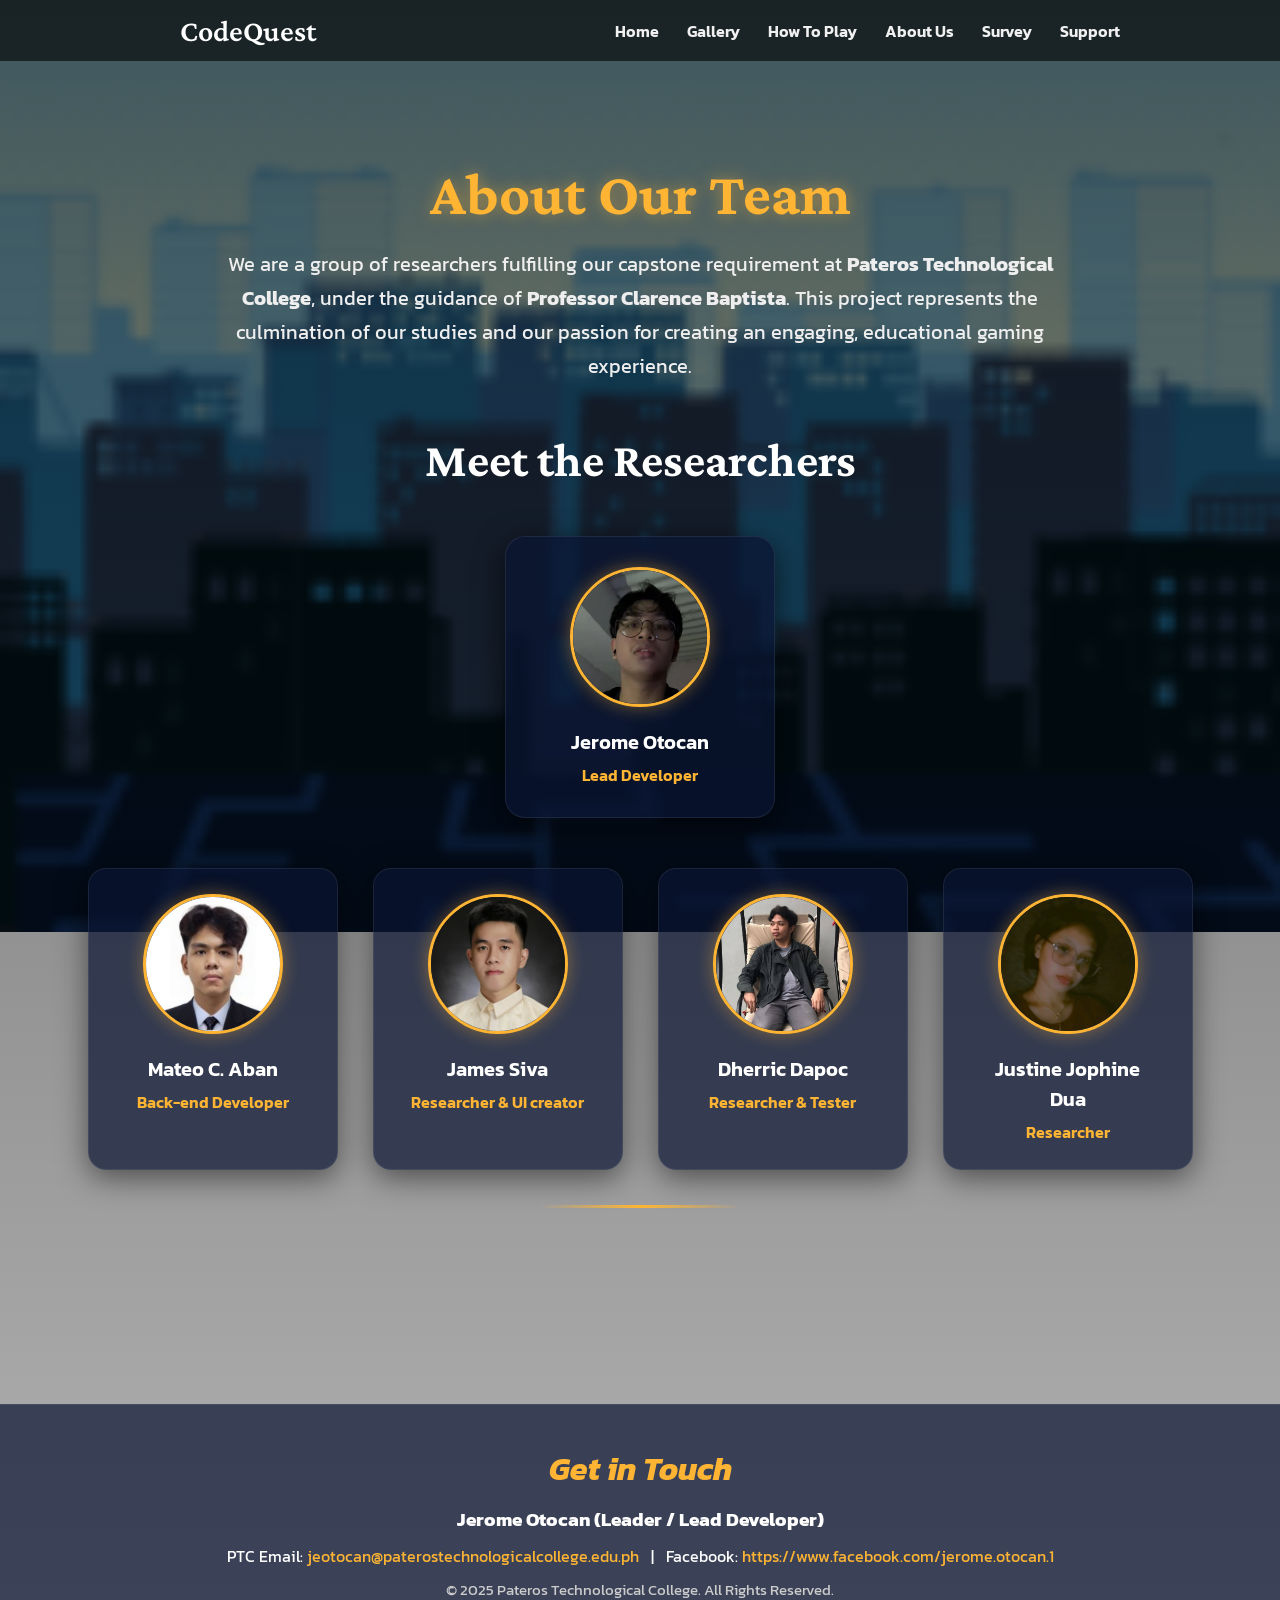
<file: About/about.html>
<!DOCTYPE html>
<html lang="en">
<head>
    <meta charset="UTF-8">
    <meta name="viewport" content="width=device-width, initial-scale=1.0">
    <title>About Us</title>
    <link rel="stylesheet" href="Style.css">
</head>
<body>
<!-- NAVBAR -->
<header class="nav">
    <a href="../Index.html" class="brand">CodeQuest</a>
    <ul class="menu">
        <li><a href="../Index.html">Home</a></li>
        <li><a href="../Index.html#preview">Gallery</a></li>
        <li><a href="#" class="how-to-play-link">How To Play</a></li>
        <li><a href="about.html">About Us</a></li>
        <li><a href="../Survey/Survey.html">Survey</a></li>
        <li><a href="../Support/Support.html">Support</a></li>
    </ul>
</header>
<!-- ABOUT OUR TEAM SECTION -->
<section class="about-team">
  <h2 class="about-title">About Our Team</h2>
  <p class="about-desc">
    We are a group of researchers fulfilling our capstone requirement at <b>Pateros Technological College</b>, under the guidance of <b>Professor Clarence Baptista</b>. This project represents the culmination of our studies and our passion for creating an engaging, educational gaming experience.
  </p>
  <h2 class="meet-title">Meet the Researchers</h2>
  <div class="team-container">
    <!-- Leader in the middle top -->
    <div class="leader-card">
      <div class="profile-pic">
        <img src="otocan.png" alt="Jerome Otocan">
      </div>
      <div class="profile-name">Jerome Otocan</div>
      <div class="profile-role leader">Lead Developer</div>
    </div>
    <div class="members-row">
      <div class="member-card">
        <div class="profile-pic">
          <img src="Mateo.png" alt="Mateo C. Aban">
        </div>
        <div class="profile-name">Mateo C. Aban</div>
        <div class="profile-role">Back-end Developer</div>
      </div>
      <div class="member-card">
        <div class="profile-pic">
          <img src="james.png" alt="james siva">
        </div>
        <div class="profile-name">James Siva</div>
        <div class="profile-role">Researcher & UI creator</div>
      </div>
      <div class="member-card">
        <div class="profile-pic">
          <img src="Dherric.png" alt="Dherric Dapoc">
        </div>
        <div class="profile-name">Dherric Dapoc</div>
        <div class="profile-role">Researcher & Tester</div>
      </div>
      <div class="member-card">
        <div class="profile-pic">
          <img src="justine.png" alt="Justine Jophine Dua">
        </div>
        <div class="profile-name">Justine Jophine Dua</div>
        <div class="profile-role">Researcher</div>
      </div>
    </div>
  </div>
</section>
<footer class="about-footer">
    <h3 class="footer-title">Get in Touch</h3>
    <div class="footer-leader">
        Jerome Otocan (Leader / Lead Developer)
    </div>
    <div class="footer-contact">
        PTC Email: <a href="mailto:jeotocan@paterostechnologicalcollege.edu.ph">jeotocan@paterostechnologicalcollege.edu.ph</a>
        &nbsp; | &nbsp;
        Facebook: <a href="https://www.facebook.com/jerome.otocan.1" target="_blank">https://www.facebook.com/jerome.otocan.1</a>
    </div>
    <div class="footer-school">
        © 2025 Pateros Technological College. All Rights Reserved.
    </div>
</footer>

<!-- ...your about content... -->

<!-- HOW TO PLAY MODAL -->
<div id="howToPlayModal" class="modal">
  <div class="modal-content">
    <span class="close" id="closeModal">&times;</span>
    <h2>How to Play: CodeQuest</h2>
    <h3>Getting Started</h3>
    <ol>
      <li>Click the <b>Download</b> button to get the game.</li>
      <li>Install and launch CodeQuest.</li>
      <li>Choose your character.</li>
      <li>Complete quests, solve puzzles, and battle challenges to learn IT concepts.</li>
      <li>Track your progress and climb the Achievements!</li>
    </ol>
    <h3>Game Premise</h3>
    <p>
      CodeQuest is an action-adventure game where every quest teaches you something new about technology, coding, and IT history. Level up your IT knowledge while having fun!
    </p>
  </div>
</div>

<script>
document.addEventListener('DOMContentLoaded', function() {
    document.querySelector('.how-to-play-link').addEventListener('click', function(e) {
        e.preventDefault();
        document.getElementById('howToPlayModal').style.display = 'flex';
    });
    document.getElementById('closeModal').onclick = function() {
        document.getElementById('howToPlayModal').style.display = 'none';
    };
    window.onclick = function(event) {
        var modal = document.getElementById('howToPlayModal');
        if (event.target == modal) {
            modal.style.display = "none";
        }
    };
});
</script>
</body>
</html>
</file>
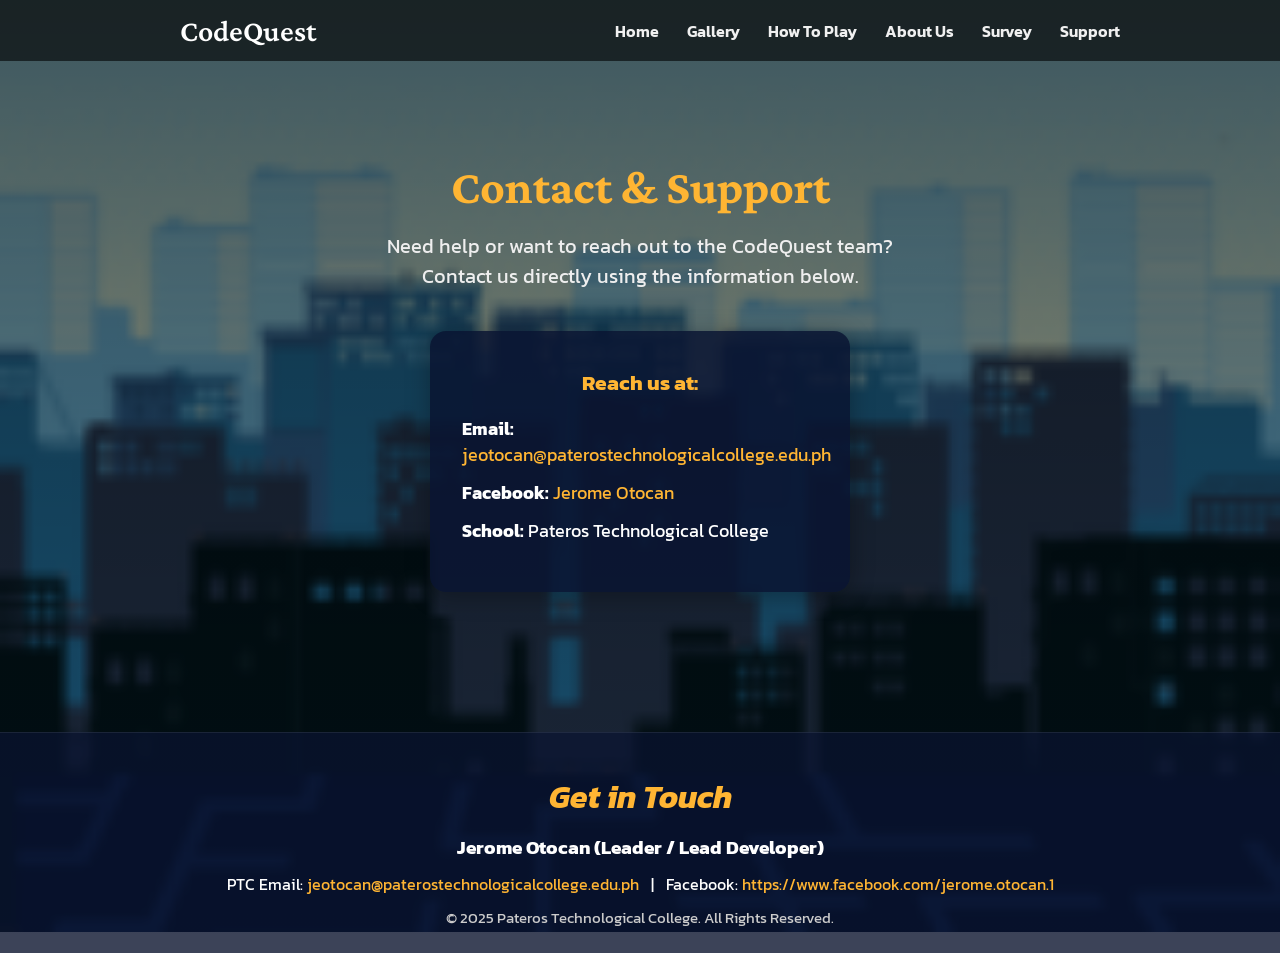
<file: Support/Support.html>
<!DOCTYPE html>
<html lang="en">
<head>
    <meta charset="UTF-8">
    <meta name="viewport" content="width=device-width, initial-scale=1.0">
    <title>Support | CodeQuest</title>
    <link rel="stylesheet" href="style.css">
</head>
<body>
<!-- NAVBAR -->
<header class="nav">
    <a href="../Index.html" class="brand">CodeQuest</a>
    <ul class="menu">
        <li><a href="../Index.html">Home</a></li>
        <li><a href="../Index.html#preview">Gallery</a></li>
        <li><a href="#" class="how-to-play-link">How To Play</a></li>
        <li><a href="../About/about.html">About Us</a></li>
        <li><a href="../Survey/Survey.html">Survey</a></li>
        <li><a href="Support.html">Support</a></li>
    </ul>
</header>

<!-- SUPPORT SECTION -->
<section class="support-section">
    <h2 class="support-title">Contact & Support</h2>
    <p class="support-desc">
        Need help or want to reach out to the CodeQuest team? Contact us directly using the information below.
    </p>
    <div class="support-contacts only">
        <h3>Reach us at:</h3>
        <p><strong>Email:</strong> <a href="mailto:jeotocan@paterostechnologicalcollege.edu.ph">jeotocan@paterostechnologicalcollege.edu.ph</a></p>
        <p><strong>Facebook:</strong> <a href="https://www.facebook.com/jerome.otocan.1" target="_blank">Jerome Otocan</a></p>
        <p><strong>School:</strong> Pateros Technological College</p>
    </div>
</section>

<footer class="about-footer">
    <h3 class="footer-title">Get in Touch</h3>
    <div class="footer-leader">
        Jerome Otocan (Leader / Lead Developer)
    </div>
    <div class="footer-contact">
        PTC Email: <a href="mailto:jeotocan@paterostechnologicalcollege.edu.ph">jeotocan@paterostechnologicalcollege.edu.ph</a>
        &nbsp; | &nbsp;
        Facebook: <a href="https://www.facebook.com/jerome.otocan.1" target="_blank">https://www.facebook.com/jerome.otocan.1</a>
    </div>
    <div class="footer-school">
        © 2025 Pateros Technological College. All Rights Reserved.
    </div>
</footer>

<!-- HOW TO PLAY MODAL -->
<div id="howToPlayModal" class="modal">
  <div class="modal-content">
    <span class="close" id="closeModal">&times;</span>
    <h2>How to Play: CodeQuest</h2>
    <h3>Getting Started</h3>
    <ol>
      <li>Click the <b>Download</b> button to get the game.</li>
      <li>Install and launch CodeQuest.</li>
      <li>Choose your character.</li>
      <li>Complete quests, solve puzzles, and battle challenges to learn IT concepts.</li>
      <li>Track your progress and climb the Achievements!</li>
    </ol>
    <h3>Game Premise</h3>
    <p>
      CodeQuest is an action-adventure game where every quest teaches you something new about technology, coding, and IT history. Level up your IT knowledge while having fun!
    </p>
  </div>
</div>

<script>
document.addEventListener('DOMContentLoaded', function() {
    document.querySelector('.how-to-play-link').addEventListener('click', function(e) {
        e.preventDefault();
        document.getElementById('howToPlayModal').style.display = 'flex';
    });
    document.getElementById('closeModal').onclick = function() {
        document.getElementById('howToPlayModal').style.display = 'none';
    };
    window.onclick = function(event) {
        var modal = document.getElementById('howToPlayModal');
        if (event.target == modal) {
            modal.style.display = "none";
        }
    };
});
</script>
</body>
</html>
</file>
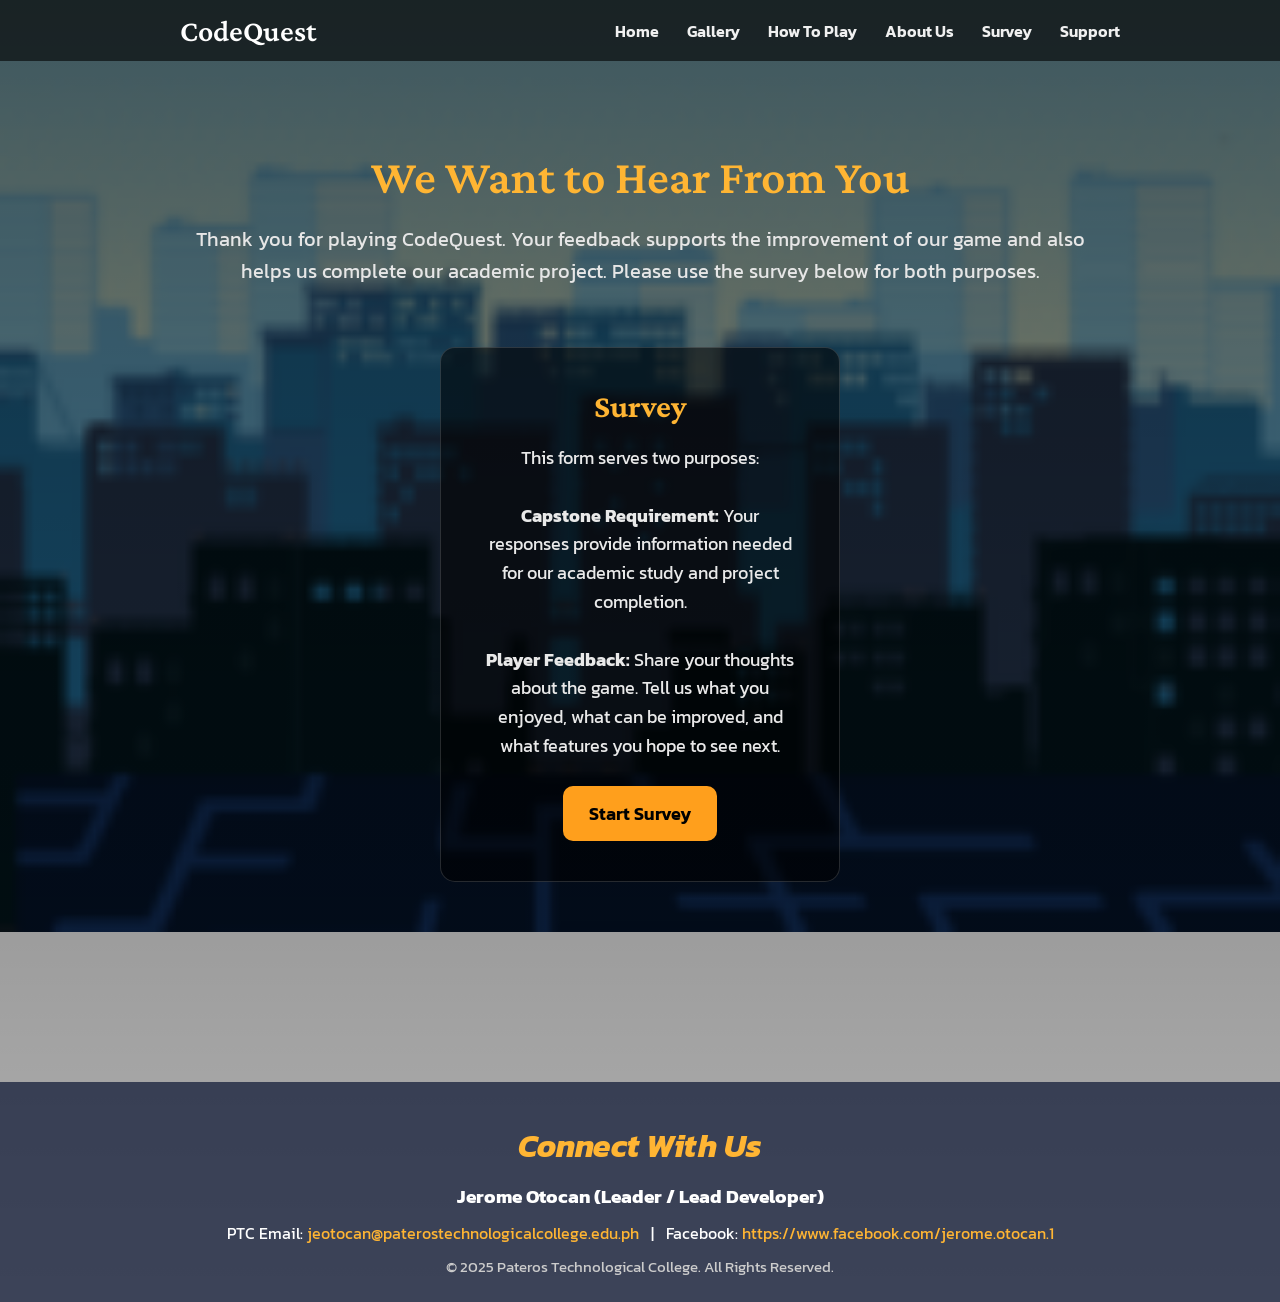
<file: Survey/Survey.html>
<!DOCTYPE html>
<html lang="en">
<head>
    <meta charset="UTF-8">
    <meta name="viewport" content="width=device-width, initial-scale=1.0">
    <title>Survey | CodeQuest</title>
    <link rel="stylesheet" href="style.css">
</head>
<body>

<!-- NAVBAR -->
<header class="nav">
    <a href="../Index.html" class="brand">CodeQuest</a>
    <ul class="menu">
        <li><a href="../Index.html">Home</a></li>
        <li><a href="../Index.html#preview">Gallery</a></li>
        <li><a href="#" class="how-to-play-link">How To Play</a></li>
        <li><a href="../About/about.html">About Us</a></li>
        <li><a href="../Survey/Survey.html">Survey</a></li>
        <li><a href="../Support/Support.html">Support</a></li>
    </ul>
</header>

<!-- SURVEY SECTION -->
<section class="survey-section">
    <h1 class="survey-title">We Want to Hear From You</h1>
    <p class="survey-subtitle">
        Thank you for playing CodeQuest. Your feedback supports the improvement of our game
        and also helps us complete our academic project. Please use the survey below for both purposes.
    </p>

    <div class="survey-container">
        <div class="survey-card">
            <h2 class="survey-card-title">Survey</h2>
            <p class="survey-card-text">
                This form serves two purposes: <br><br>
                <strong>Capstone Requirement:</strong> Your responses provide information needed for our academic study and project completion.<br><br>
                <strong>Player Feedback:</strong> Share your thoughts about the game. Tell us what you enjoyed, what can be improved, and what features you hope to see next.
            </p>
            <a href="https://docs.google.com/forms/d/e/1FAIpQLSc3VvL9um29IwCA069U_-2F_Uz23TfWFI28ro55uCOr4gHvhw/viewform" class="survey-btn primary" target="_blank">Start Survey</a>
        </div>
    </div>
</section>

<!-- FOOTER -->
<footer class="about-footer">
    <h3 class="footer-title">Connect With Us</h3>
    <div class="footer-leader">
        Jerome Otocan (Leader / Lead Developer)
    </div>
    <div class="footer-contact">
        PTC Email: <a href="mailto:jeotocan@paterostechnologicalcollege.edu.ph">jeotocan@paterostechnologicalcollege.edu.ph</a>
        &nbsp; | &nbsp;
        Facebook: <a href="https://www.facebook.com/jerome.otocan.1" target="_blank">https://www.facebook.com/jerome.otocan.1</a>
    </div>
    <div class="footer-school">
        © 2025 Pateros Technological College. All Rights Reserved.
    </div>
</footer>

<!-- HOW TO PLAY MODAL -->
<div id="howToPlayModal" class="modal">
  <div class="modal-content">
    <span class="close" id="closeModal">&times;</span>
    <h2>How to Play: CodeQuest</h2>
    <h3>Getting Started</h3>
    <ol>
      <li>Click the <b>Download</b> button to get the game.</li>
      <li>Install and launch CodeQuest.</li>
      <li>Choose your character.</li>
      <li>Complete quests, solve puzzles, and battle challenges to learn IT concepts.</li>
      <li>Track your progress and climb the Achievements!</li>
    </ol>
    <h3>Game Premise</h3>
    <p>
      CodeQuest is an action-adventure game where every quest teaches you something new about technology, coding, and IT history. Level up your IT knowledge while having fun!
    </p>
  </div>
</div>

<script>
document.addEventListener('DOMContentLoaded', function() {
    document.querySelector('.how-to-play-link').addEventListener('click', function(e) {
        e.preventDefault();
        document.getElementById('howToPlayModal').style.display = 'flex';
    });
    document.getElementById('closeModal').onclick = function() {
        document.getElementById('howToPlayModal').style.display = 'none';
    };
    window.onclick = function(event) {
        var modal = document.getElementById('howToPlayModal');
        if (event.target == modal) {
            modal.style.display = "none";
        }
    };
});
</script>
</body>
</html>
</file>
<file: About/Style.css>
/* IMPORT FONTS */
@import url('https://fonts.googleapis.com/css2?family=Kanit:wght@300;400;500;600&family=Crimson+Pro:wght@500;600&display=swap');

/* GLOBAL RESET */
* {
    margin: 0;
    padding: 0;
    box-sizing: border-box;
}

/* PAGE BACKGROUND */
body {
    background:
        linear-gradient(rgba(0,0,0,0.6), rgba(0,0,0,0.3)),
        url('Background.png') no-repeat center/cover fixed;
    min-height: 100vh;
    font-family: "Kanit", sans-serif;
    color: #ffffff;
}

/* NAVBAR */
.nav {
    width: 100%;
    padding: 14px 0;
    background: rgba(0, 0, 0, 0.6);
    display: flex;
    justify-content: flex-start;
    align-items: center;
    position: fixed;
    top: 0;
    z-index: 2000;
}

.brand {
    font-family: "Crimson Pro", serif;
    font-size: 30px;
    font-weight: 600;
    color: #fff;
    margin-left: 180px;
    text-decoration: none;
}

.brand:hover { color: #ffb533; }

.menu {
    list-style: none;
    display: flex;
    gap: 28px;
    margin-left: auto;
    margin-right: 160px;
}

.menu li a {
    text-decoration: none;
    color: #f0f0f0;
    font-size: 16px;
    font-weight: 600;
    transition: 0.3s;
}

.menu li a:hover {
    color: #ffb533;
    transform: scale(1.15);
}

/* ============================
   ABOUT TEAM MAIN CONTAINER
   ============================ */
.about-team {
    padding: 160px 40px; /* Fix gap from navbar */
    text-align: center;
    max-width: 1300px;
    margin: 0 auto;
    animation: fadeIn 1.4s ease forwards;
}

/* ABOUT TITLE */
.about-title {
    font-family: "Crimson Pro", serif;
    font-size: 60px;
    color: #ffb533;
    margin-bottom: 20px;
    text-shadow: 0 0 15px rgba(255, 181, 51, 0.5);
}

/* DESCRIPTION */
.about-desc {
    font-size: 20px;
    max-width: 900px;
    margin: 0 auto 50px auto;
    line-height: 1.7;
    color: #eee;
    opacity: 0;
    animation: fadeUp 1.2s ease forwards 0.3s;
}

/* GOLD DIVIDER */
.about-team::after {
    content: "";
    width: 200px;
    height: 3px;
    background: linear-gradient(to right, transparent, #ffb533, transparent);
    display: block;
    margin: 35px auto;
    opacity: 0;
    animation: fadeIn 1.2s ease forwards 0.6s;
}

/* MEET THE TEAM TITLE */
.meet-title {
    font-family: "Crimson Pro", serif;
    font-size: 48px;
    color: #fff;
    margin-top: 40px;
    margin-bottom: 50px;
    opacity: 0;
    animation: fadeUp 1.2s ease forwards 0.7s;
}

/* ============================
   TEAM LAYOUT
   ============================ */
.team-container {
    display: flex;
    flex-direction: column;
    gap: 50px;
    align-items: center;
}

/* ========== LEADER CARD ========== */
.leader-card {
    background: rgba(10, 20, 50, 0.75);
    padding: 30px 40px;
    border-radius: 20px;
    width: 270px;
    box-shadow: 0 8px 30px rgba(0,0,0,0.6);
    border: 1px solid rgba(255,255,255,0.08);
    backdrop-filter: blur(4px);
    transform: translateY(40px);
    opacity: 0;
    animation: fadeUp 1.2s ease forwards 0.9s;
    transition: 0.3s ease;
}

.leader-card:hover {
    transform: translateY(-10px) scale(1.03);
    box-shadow: 0 15px 40px rgba(255, 181, 51, 0.35);
}

/* PROFILE PIC CIRCLE */
.profile-pic {
    width: 140px;
    height: 140px;
    border-radius: 50%;
    overflow: hidden;
    margin: 0 auto 20px auto;
    border: 3px solid #ffb533;
    box-shadow: 0 0 18px rgba(255,181,51,0.4);
}

.profile-pic img {
    width: 100%;
    height: 100%;
    object-fit: cover;
}

/* NAME */
.profile-name {
    font-size: 20px;
    font-weight: 600;
    margin-bottom: 6px;
}

/* ROLE */
.profile-role {
    color: #ffb533;
    font-size: 16px;
    font-weight: 600;
}

/* ========== MEMBERS ROW ========== */
.members-row {
    display: flex;
    gap: 35px;
    flex-wrap: wrap;
    justify-content: center;
}

/* Member cards */
.member-card {
    background: rgba(10, 20, 50, 0.7);
    padding: 25px 35px;
    border-radius: 18px;
    width: 250px;
    text-align: center;
    border: 1px solid rgba(255,255,255,0.08);
    box-shadow: 0 8px 30px rgba(0,0,0,0.5);
    backdrop-filter: blur(4px);
    transform: translateY(40px);
    opacity: 0;
    animation: fadeUp 1.2s ease forwards;
    transition: 0.3s ease;
}

/* Animation delays */
.member-card:nth-child(1) { animation-delay: 1.1s; }
.member-card:nth-child(2) { animation-delay: 1.2s; }
.member-card:nth-child(3) { animation-delay: 1.3s; }
.member-card:nth-child(4) { animation-delay: 1.4s; }

/* Hover animation */
.member-card:hover {
    transform: translateY(-10px) scale(1.04);
    box-shadow: 0 15px 40px rgba(255,181,51,0.35);
}

.about-footer {
    margin-top: 1px;
    padding: 40px 0 24px 0;
    background: rgba(10, 20, 50, 0.7);
    text-align: center;
    color: #fff;
    border-top: 1px solid rgba(255,255,255,0.08);
    font-family: "Kanit", sans-serif;
}

.modal {
  display: none;
  position: fixed;
  z-index: 2000;
  left: 0; top: 0; width: 100vw; height: 100vh;
  background: rgba(0,0,0,0.7);
  align-items: center;
  justify-content: center;
}

.modal-content {
  background: #232232;
  padding: 32px 32px 24px 32px;
  border-radius: 16px;
  max-width: 600px;
  width: 90%;
  color: #fff;
  box-shadow: 0 8px 32px rgba(0,0,0,0.5);
  position: relative;
  font-family: "Kanit", sans-serif;
}

.modal-content h2 {
  color: #ffb533;
  margin-bottom: 18px;
}

.modal-content h3 {
  color: #ffb533;
  margin-top: 18px;
}

.modal-content ol {
  margin-left: 18px;
  margin-bottom: 18px;
}

.close {
  color: #fff;
  position: absolute;
  top: 18px;
  right: 24px;
  font-size: 32px;
  font-weight: bold;
  cursor: pointer;
  transition: color 0.2s;
}

.close:hover {
  color: #ffb533;
}

.footer-title {
    color: #ffb533;
    font-size: 2rem;
    font-style: italic;
    margin-bottom: 12px;
}

.footer-leader {
    font-size: 1.2rem;
    font-weight: bold;
    margin-bottom: 10px;
}

.footer-contact {
    font-size: 1rem;
    margin-bottom: 10px;
}

.footer-contact a {
    color: #ffb533;
    text-decoration: none;
    transition: color 0.2s;
}

.footer-contact a:hover {
    color: #29b7cf;
    text-decoration: underline;
}

.footer-school {
    font-size: 0.95rem;
    color: #ccc;
    margin-top: 10px;
}

/* ANIMATIONS */
@keyframes fadeUp {
    0% { opacity: 0; transform: translateY(40px); }
    100% { opacity: 1; transform: translateY(0); }
}

@keyframes fadeIn {
    0% { opacity: 0; }
    100% { opacity: 1; }
}

/* MOBILE RESPONSIVE */
@media (max-width: 768px) {
    .about-title { font-size: 42px; }
    .meet-title { font-size: 32px; }

    .leader-card, .member-card {
        width: 82%;
    }

    .profile-pic {
        width: 120px;
        height: 120px;
    }
}
</file>
<file: Support/style.css>
@import url('https://fonts.googleapis.com/css2?family=Kanit:wght@300;400;500;600&family=Crimson+Pro:wght@500;600&display=swap');

* {
    margin: 0;
    padding: 0;
    box-sizing: border-box;
}

body {
    background: 
        linear-gradient(rgba(0,0,0,0.6), rgba(0,0,0,0.3)),
        url('Background.png') no-repeat center/cover fixed;
    color: #c9c9c9;
    font-family: "Kanit", sans-serif;
    overflow-x: hidden;
}

html {
    scroll-behavior: smooth;
}

/* NAVBAR */
.nav {
    width: 100%;
    padding: 14px 0;
    background: rgba(0, 0, 0, 0.6);
    display: flex;
    justify-content: flex-start;
    align-items: center;
    position: fixed;
    top: 0;
    z-index: 1000;
}

.brand {
    font-family: "Crimson Pro", serif;
    font-size: 30px;
    font-weight: 600;
    color: #fff;
    margin-left: 180px;
    text-decoration: none;
}

.menu {
    list-style: none;
    display: flex;
    gap: 28px;
    margin-left: auto;
    margin-right: 160px;
}

.menu li a {
    text-decoration: none;
    color: #f0f0f0;
    font-size: 16px;
    font-weight: 600;
    transition: 0.3s;
    transform-origin: center;
}

.menu li a:hover {
    color: #ffb533;
    transform: scale(1.2);
}

/* SUPPORT SECTION */
.support-section {
    padding: 160px 20px 60px 20px;
    max-width: 600px;
    margin: 0 auto;
    text-align: center;
    opacity: 0;
    animation: fadeUp 1.2s ease forwards;
}

.support-title {
    font-size: 48px;
    color: #ffb533;
    margin-bottom: 18px;
    font-family: "Crimson Pro", serif;
}

.support-desc {
    color: #eee;
    font-size: 20px;
    margin-bottom: 40px;
}

.support-contacts.only {
    background: rgba(10, 20, 50, 0.85);
    padding: 36px 32px;
    border-radius: 16px;
    box-shadow: 0 4px 24px rgba(0,0,0,0.3);
    max-width: 420px;
    margin: 0 auto;
    text-align: left;
    color: #fff;
    opacity: 0;
    transform: translateY(40px);
    animation: fadeUp 1.2s ease forwards 0.3s; /* delayed animation */
}

.support-contacts.only h3 {
    color: #ffb533;
    margin-bottom: 18px;
    font-size: 1.3rem;
    text-align: center;
}

.support-contacts.only a {
    color: #ffb533;
    text-decoration: none;
}

.support-contacts.only a:hover {
    text-decoration: underline;
    color: #29b7cf;
}

.support-contacts.only p {
    margin: 12px 0;
    font-size: 1.1rem;
}

/* MODAL */
.modal {
  display: none;
  position: fixed;
  z-index: 2000;
  left: 0;
  top: 0;
  width: 100vw;
  height: 100vh;
  background: rgba(0,0,0,0.7);
  align-items: center;
  justify-content: center;
}

.modal.fade-in {
    animation: modalFadeIn 0.4s ease forwards;
}

.modal-content {
  background: rgba(20,20,30,0.98);
  padding: 32px;
  border-radius: 12px;
  max-width: 600px;
  width: 90%;
  color: #fff;
  box-shadow: 0 8px 32px rgba(0,0,0,0.5);
  position: relative;
  font-family: "Kanit", sans-serif;
}

.modal-content h2,
.modal-content h3 {
    color: #ffb533;
}

.modal-content ol {
  margin-left: 18px;
  margin-bottom: 18px;
}

.close {
  color: #fff;
  position: absolute;
  top: 18px;
  right: 24px;
  font-size: 32px;
  font-weight: bold;
  cursor: pointer;
  transition: color 0.2s;
}

.close:hover {
  color: #ffb533;
}

/* FOOTER */
.about-footer {
    margin-top: 80px;
    padding: 40px 0 24px 0;
    background: rgba(10, 20, 50, 0.7);
    text-align: center;
    color: #fff;
    border-top: 1px solid rgba(255,255,255,0.08);
    font-family: "Kanit", sans-serif;
    opacity: 0;
    animation: fadeIn 1.4s ease forwards 0.5s;
}

.footer-title {
    color: #ffb533;
    font-size: 2rem;
    font-style: italic;
    margin-bottom: 12px;
}

.footer-leader {
    font-size: 1.2rem;
    font-weight: bold;
    margin-bottom: 10px;
}

.footer-contact {
    font-size: 1rem;
    margin-bottom: 10px;
}

.footer-contact a {
    color: #ffb533;
    text-decoration: none;
    transition: color 0.2s;
}

.footer-contact a:hover {
    color: #29b7cf;
    text-decoration: underline;
}

.footer-school {
    font-size: 0.95rem;
    color: #ccc;
    margin-top: 10px;
}

/* ANIMATIONS */
@keyframes fadeUp {
    0% { opacity: 0; transform: translateY(40px); }
    100% { opacity: 1; transform: translateY(0); }
}

@keyframes fadeIn {
    0% { opacity: 0; }
    100% { opacity: 1; }
}

/* MOBILE RESPONSIVE */
@media (max-width: 900px) {
    .support-content {
        flex-direction: column;
        align-items: center;
    }
    .support-form, .support-contacts {
        max-width: 100%;
        min-width: unset;
        width: 100%;
    }
}
</file>
<file: Survey/style.css>
@import url('https://fonts.googleapis.com/css2?family=Kanit:wght@300;400;500;600&family=Crimson+Pro:wght@500;600&display=swap');

* {
    margin: 0;
    padding: 0;
    box-sizing: border-box;
}

body {
    background: 
        linear-gradient(rgba(0,0,0,0.6), rgba(0,0,0,0.3)),
        url('Background.png') no-repeat center/cover fixed;
    color: #fff;
    font-family: "Kanit", sans-serif;
    overflow-x: hidden;
}

html { scroll-behavior: smooth; }

/* NAVBAR */
.nav {
    width: 100%;
    padding: 14px 0;
    background: rgba(0,0,0,0.6);
    display: flex;
    justify-content: flex-start;
    align-items: center;
    position: fixed;
    top: 0;
    z-index: 1000;
}

.brand {
    font-family: "Crimson Pro", serif;
    font-size: 30px;
    font-weight: 600;
    color: #fff;
    margin-left: 180px;
    text-decoration: none;
}

.menu {
    list-style: none;
    display: flex;
    gap: 28px;
    margin-left: auto;
    margin-right: 160px;
}

.menu li a {
    text-decoration: none;
    color: #f0f0f0;
    font-size: 16px;
    font-weight: 600;
    transition: 0.3s ease;
}

.menu li a:hover {
    color: #ffb533;
    transform: scale(1.2);
}

/* SURVEY SECTION */
.survey-section {
    text-align: center;
    padding-top: 150px;
    padding-bottom: 120px;
    opacity: 0;
    animation: fadeUp 1.2s ease forwards;
}

.survey-title {
    font-family: "Crimson Pro", serif;
    font-size: 48px;
    font-weight: 600;
    margin-bottom: 20px;
    color: #ffb533;
}

.survey-subtitle {
    font-size: 20px;
    max-width: 900px;
    margin: 0 auto 60px auto;
    line-height: 1.6;
    color: #e6e6e6;
}

.survey-container {
    display: flex;
    justify-content: center;
    align-items: flex-start;
    gap: 20px;
    flex-wrap: wrap;
}

.survey-card {
    width: 400px;
    padding: 40px;
    background: rgba(0, 0, 0, 0.55);
    border-radius: 15px;
    backdrop-filter: blur(6px);
    border: 1px solid rgba(255, 255, 255, 0.15);
    transition: 0.3s ease;
    text-align: center;
    opacity: 0;
    transform: translateY(40px);
    animation: fadeUp 1.2s ease forwards;
}

.survey-card:hover {
    transform: translateY(-5px) scale(1.03);
    background: rgba(0, 0, 0, 0.7);
}

.survey-card-title {
    font-family: "Crimson Pro", serif;
    font-size: 32px;
    margin-bottom: 20px;
    color: #ffb533;
}

.survey-card-text {
    font-size: 18px;
    line-height: 1.6;
    color: #e9e9e9;
}

.survey-btn {
    display: inline-block;
    padding: 14px 26px;
    border-radius: 10px;
    font-size: 18px;
    font-weight: 600;
    text-decoration: none;
    transition: 0.3s ease;
    text-align: center;
    margin-top: 25px;
    opacity: 0;
    transform: translateY(20px);
    animation: fadeUp 1s ease forwards 0.5s;
}

.primary {
    background: #ff9f1c;
    color: #000;
}

.primary:hover {
    background: #ffb84d;
}

/* MODAL */
.modal {
  display: none;
  position: fixed;
  z-index: 2000;
  left: 0;
  top: 0;
  width: 100vw;
  height: 100vh;
  background: rgba(0,0,0,0.7);
  align-items: center;
  justify-content: center;
}

.modal.fade-in {
    animation: modalFadeIn 0.4s ease forwards;
}

.modal-content {
  background: rgba(20,20,30,0.98);
  padding: 32px;
  border-radius: 12px;
  max-width: 600px;
  width: 90%;
  color: #fff;
  box-shadow: 0 8px 32px rgba(0,0,0,0.5);
  position: relative;
  font-family: "Kanit", sans-serif;
}

.modal-content h2,
.modal-content h3 {
    color: #ffb533;
}

.modal-content ol {
  margin-left: 18px;
  margin-bottom: 18px;
}

.close {
  color: #fff;
  position: absolute;
  top: 18px;
  right: 24px;
  font-size: 32px;
  font-weight: bold;
  cursor: pointer;
  transition: color 0.2s;
}

.close:hover {
  color: #ffb533;
}

/* FOOTER */
.about-footer {
    margin-top: 80px;
    padding: 40px 0 24px 0;
    background: rgba(10, 20, 50, 0.7);
    text-align: center;
    color: #fff;
    opacity: 0;
    animation: fadeIn 1.4s ease forwards 0.7s;
}

.footer-title {
    color: #ffb533;
    font-size: 2rem;
    font-style: italic;
    margin-bottom: 12px;
}

.footer-leader {
    font-size: 1.2rem;
    font-weight: bold;
    margin-bottom: 10px;
}

.footer-contact {
    font-size: 1rem;
    margin-bottom: 10px;
}

.footer-contact a {
    color: #ffb533;
    text-decoration: none;
    transition: color 0.2s;
}

.footer-contact a:hover {
    color: #29b7cf;
    text-decoration: underline;
}

.footer-school {
    font-size: 0.95rem;
    color: #ccc;
    margin-top: 10px;
}

/* ANIMATIONS */
@keyframes fadeUp {
    0% { opacity: 0; transform: translateY(40px); }
    100% { opacity: 1; transform: translateY(0); }
}

@keyframes fadeIn {
    0% { opacity: 0; }
    100% { opacity: 1; }
}

@keyframes modalFadeIn {
    0% { opacity: 0; transform: scale(0.95); }
    100% { opacity: 1; transform: scale(1); }
}

/* MOBILE */
@media screen and (max-width: 480px) {
    .survey-card { width: 90%; padding: 25px; }
    .survey-title { font-size: 36px; }
    .survey-subtitle { font-size: 16px; max-width: 90%; }
    .survey-card-text { font-size: 16px; }
    .survey-btn { font-size: 16px; padding: 12px 20px; }
    .brand { font-size: 24px; margin-left: 20px; }
    .menu { gap: 16px; margin-right: 20px; }
    .menu li a { font-size: 14px; }
}
</file>
